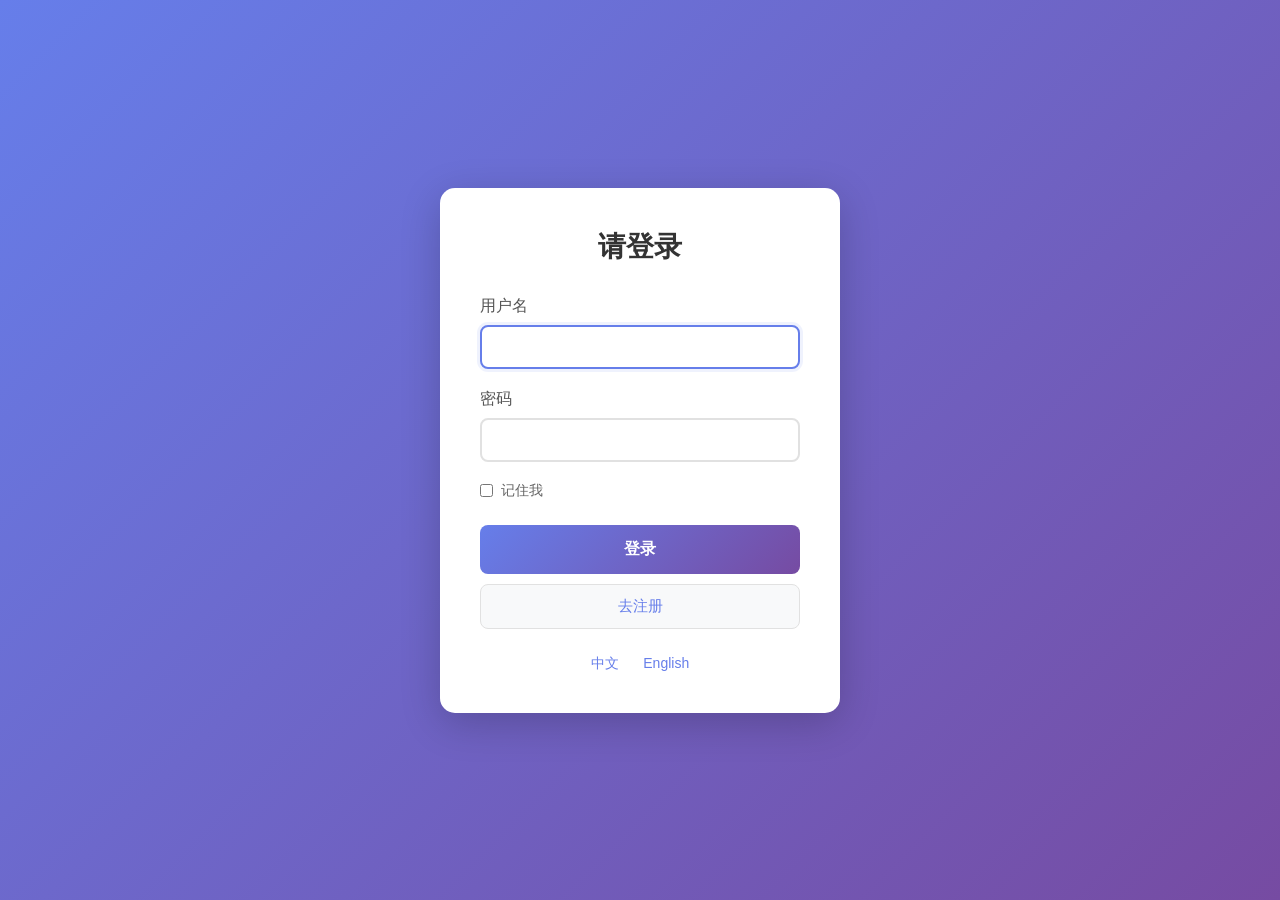
<file: src/main/resources/templates/index.html>
<!DOCTYPE html>
<html lang="zh-CN" xmlns:th="http://www.thymeleaf.org">
<head>
    <meta charset="UTF-8">
    <meta name="viewport" content="width=device-width, initial-scale=1.0">
    <title>用户登录</title>
    <script src="https://code.jquery.com/jquery-3.7.1.min.js"></script>

    <style>
        * {
            margin: 0;
            padding: 0;
            box-sizing: border-box;
        }

        body {
            font-family: 'Segoe UI', 'Microsoft YaHei', sans-serif;
            background: linear-gradient(135deg, #667eea 0%, #764ba2 100%);
            min-height: 100vh;
            display: flex;
            align-items: center;
            justify-content: center;
        }

        .login-container {
            background: white;
            padding: 40px;
            border-radius: 15px;
            box-shadow: 0 10px 40px rgba(0,0,0,0.2);
            width: 100%;
            max-width: 400px;
        }

        .login-header {
            text-align: center;
            margin-bottom: 30px;
        }

        .login-header h2 {
            color: #333;
            font-size: 28px;
            font-weight: 600;
        }

        .form-group {
            margin-bottom: 20px;
        }

        .form-group label {
            display: block;
            margin-bottom: 8px;
            color: #555;
            font-weight: 500;
        }

        .form-group input[type="text"],
        .form-group input[type="password"],
        .form-group input[type="email"] {
            width: 100%;
            padding: 12px 15px;
            border: 2px solid #e1e1e1;
            border-radius: 8px;
            font-size: 14px;
            transition: all 0.3s;
        }

        .form-group input:focus {
            outline: none;
            border-color: #667eea;
            box-shadow: 0 0 0 3px rgba(102, 126, 234, 0.1);
        }

        .form-options {
            display: flex;
            justify-content: space-between;
            align-items: center;
            margin-bottom: 25px;
            font-size: 14px;
        }

        .remember-me {
            display: flex;
            align-items: center;
            color: #666;
        }

        .remember-me input {
            margin-right: 8px;
            cursor: pointer;
        }

        .login-btn {
            width: 100%;
            padding: 14px;
            background: linear-gradient(135deg, #667eea 0%, #764ba2 100%);
            color: white;
            border: none;
            border-radius: 8px;
            font-size: 16px;
            font-weight: 600;
            cursor: pointer;
            transition: transform 0.2s, box-shadow 0.2s;
            margin-bottom: 10px;
        }

        .login-btn:hover {
            transform: translateY(-2px);
            box-shadow: 0 5px 20px rgba(102, 126, 234, 0.4);
        }

        .toggle-btn {
            width: 100%;
            padding: 12px;
            background: #f8f9fa;
            color: #667eea;
            border: 1px solid #e1e1e1;
            border-radius: 8px;
            font-size: 15px;
            cursor: pointer;
            transition: all 0.3s;
        }

        .toggle-btn:hover {
            background: #e9ecef;
        }

        .language-switch {
            text-align: center;
            margin-top: 25px;
        }

        .language-switch a {
            color: #667eea;
            text-decoration: none;
            margin: 0 10px;
            font-size: 14px;
        }

        .language-switch a:hover {
            text-decoration: underline;
        }

        .error-msg {
            color: #e74c3c;
            font-size: 13px;
            text-align: center;
            margin-bottom: 15px;
        }

        .register-form {
            display: none;
        }

        .code-row {
            display: flex;
            gap: 10px;
        }
        .code-row input {
            flex: 1;
        }
        .get-code-btn {
            white-space: nowrap;
            padding: 0 15px;
            border: 2px solid #667eea;
            background: #667eea;
            color: #fff;
            border-radius: 8px;
            cursor: pointer;
        }
        .get-code-btn:active{
            opacity:0.8;
        }
        .pwd-match {
            color: #27ae60;
            font-size: 12px;
            margin-top: 5px;
            display: none;
        }
        .pwd-mismatch {
            color: #e74c3c;
            font-size: 12px;
            margin-top: 5px;
            display: none;
        }
    </style>
</head>
<body>
<div class="login-container">
    <div class="login-header">
        <h2 id="formTitle" th:text="#{login.tip}">请登录</h2>
    </div>

    <form id="loginForm" class="form-signin" th:action="@{/login}" method="post">
        <p class="error-msg" th:if="${param.error}" th:text="'用户名或密码错误'" style="color: red;"></p>

        <div class="form-group">
            <label th:text="#{login.username}">用户名</label>
            <input type="text" name="username" th:placeholder="#{login.username}" required autofocus>
        </div>

        <div class="form-group">
            <label th:text="#{login.password}">密码</label>
            <input type="password" name="password" th:placeholder="#{login.password}" required>
        </div>

        <div class="form-options">
            <label class="remember-me">
                <input type="checkbox" name="remember-me" value="remember-me">
                <span th:text="#{login.remberme}">记住我</span>
            </label>
        </div>

        <button class="login-btn" type="submit" th:text="#{login.btn}">登录</button>
        <button class="toggle-btn" type="button" onclick="showRegister()">去注册</button>

        <div class="language-switch">
            <a th:href="@{/(l='zh_CN')}">中文</a>
            <a th:href="@{/(l='en_US')}">English</a>
        </div>
    </form>

    <form id="registerForm" class="form-signin register-form" th:action="@{/register}" method="post">
        <div class="form-group">
            <label>注册邮箱</label>
            <input type="email" name="email" placeholder="请输入注册邮箱" required autofocus>
        </div>

        <div class="form-group">
            <label>邮箱验证码</label>
            <div class="code-row">
                <input type="text" name="emailCode" placeholder="请输入6位验证码" maxlength="6" required>
                <button type="button" class="get-code-btn" id="sendCodeBtn">获取验证码</button>
            </div>
        </div>

        <div class="form-group">
            <label>设置密码</label>
            <input type="password" id="password" name="password" placeholder="请设置登录密码" required>
        </div>

        <div class="form-group">
            <label>确认密码</label>
            <input type="password" id="repassword" name="repassword" placeholder="再次输入密码" required>
            <div id="pwdMatchMsg" class="pwd-match">密码一致</div>
            <div id="pwdMismatchMsg" class="pwd-mismatch">两次密码不一致</div>
        </div>

        <button class="login-btn" type="submit">立即注册</button>
        <button class="toggle-btn" type="button" onclick="showLogin()">返回登录</button>
    </form>
</div>

<script>
    function showRegister() {
        document.getElementById('loginForm').style.display = 'none';
        document.getElementById('registerForm').style.display = 'block';
        document.getElementById('formTitle').innerText = '用户注册';
    }
    function showLogin() {
        document.getElementById('registerForm').style.display = 'none';
        document.getElementById('loginForm').style.display = 'block';
        document.getElementById('formTitle').innerText = '请登录';
    }

    let countdown = 60;
    const sendBtn = document.getElementById('sendCodeBtn');
    sendBtn.addEventListener('click',function(){
        let email = document.querySelector('input[name="email"]').value.trim();
        if(!email){
            alert('请先填写注册邮箱');
            return;
        }

        $.ajax({
            url: '/sendMail',
            type: 'POST',
            data: { email: email },
            success: function(data) {
                if(data.success){
                    alert('验证码已发送，请查收邮箱');
                    sendBtn.disabled = true;
                    sendBtn.innerText = countdown + 's后重发';
                    let timer = setInterval(()=>{
                        countdown--;
                        sendBtn.innerText = countdown + 's后重发';
                        if(countdown <= 0){
                            clearInterval(timer);
                            sendBtn.disabled = false;
                            sendBtn.innerText = '获取验证码';
                            countdown = 60;
                        }
                    },1000)
                } else {
                    alert('发送失败：' + data.message);
                }
            },
            error: function(xhr, status, error) {
                alert('网络错误：' + error);
            }
        });
    })

    function checkPasswordMatch() {
        let pwd = document.getElementById('password').value;
        let repwd = document.getElementById('repassword').value;
        let matchMsg = document.getElementById('pwdMatchMsg');
        let mismatchMsg = document.getElementById('pwdMismatchMsg');

        if(repwd.length === 0) {
            matchMsg.style.display = 'none';
            mismatchMsg.style.display = 'none';
            return;
        }

        if(pwd === repwd) {
            matchMsg.style.display = 'block';
            mismatchMsg.style.display = 'none';
        } else {
            matchMsg.style.display = 'none';
            mismatchMsg.style.display = 'block';
        }
    }

    document.getElementById('password').addEventListener('blur', checkPasswordMatch);
    document.getElementById('repassword').addEventListener('blur', checkPasswordMatch);
</script>
</body>
</html>
</file>
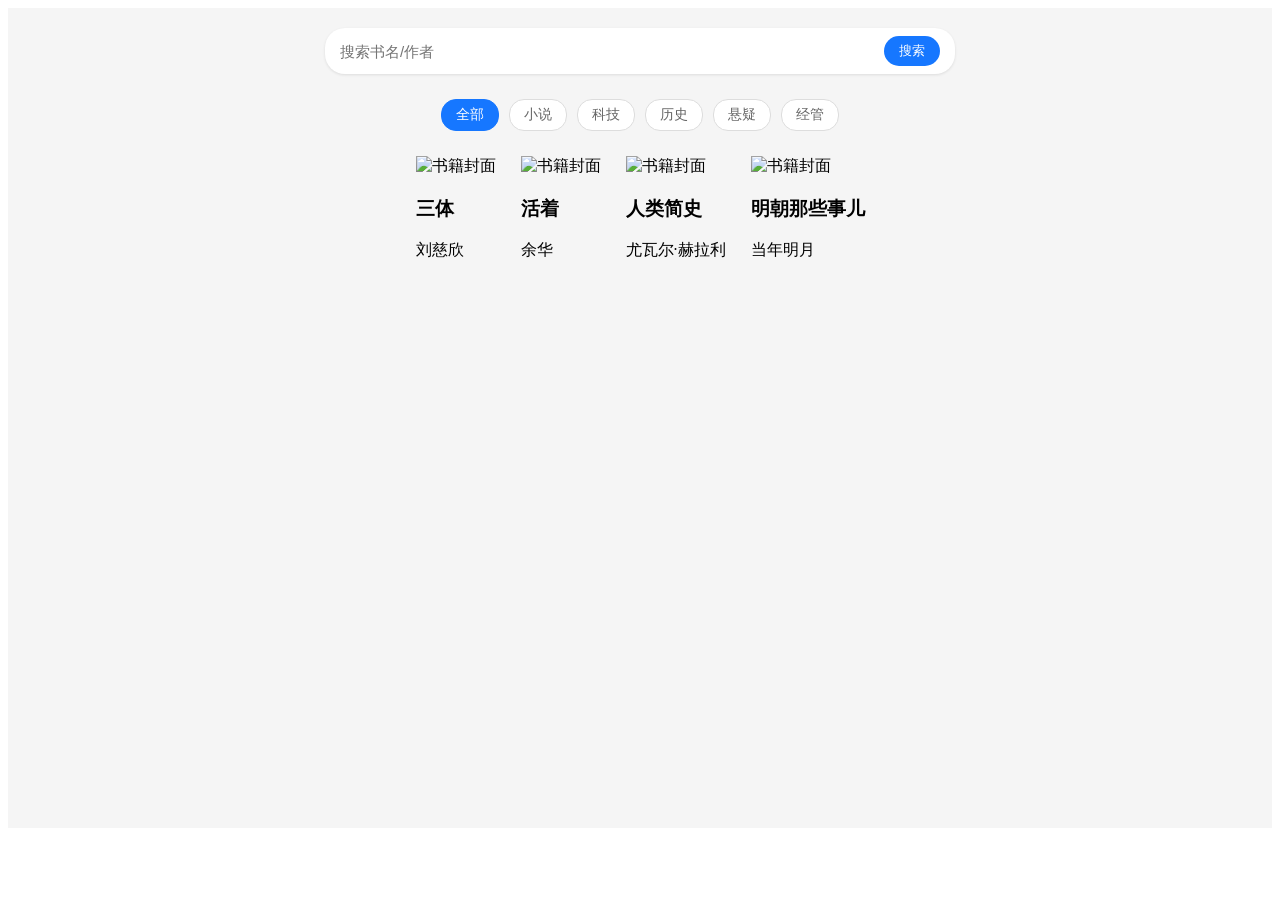
<file: src/main/resources/templates/discovery.html>
<!DOCTYPE html>
<html lang="zh-CN" xmlns:th="http://www.thymeleaf.org">
<head>
    <meta charset="UTF-8">
    <title>发现好书</title>
    <link rel="stylesheet" th:href="@{/css/nav.css}">
    <link rel="stylesheet" th:href="@{/css/navv.css}">
    <style>
        /* 新增内容样式，和你已有的风格保持统一 */
        .discover-page {
            background-color: #f5f5f5;
            min-height: calc(100vh - 80px);
            padding: 20px 15px;
            box-sizing: border-box;
        }

        /* 搜索栏 */
        .search-bar {
            width: 100%;
            max-width: 600px;
            margin: 0 auto 25px;
            display: flex;
            align-items: center;
            background: #fff;
            border-radius: 20px;
            padding: 8px 15px;
            box-shadow: 0 1px 3px rgba(0,0,0,0.1);
        }
        .search-bar input {
            flex: 1;
            border: none;
            outline: none;
            font-size: 15px;
            padding: 6px 0;
        }
        .search-bar button {
            border: none;
            background: #1677ff;
            color: white;
            padding: 6px 15px;
            border-radius: 15px;
            cursor: pointer;
        }

        /* 分类标签 */
        .category-tags {
            display: flex;
            gap: 10px;
            justify-content: center;
            margin-bottom: 25px;
            flex-wrap: wrap;
        }
        .category-tag {
            padding: 6px 14px;
            border-radius: 15px;
            background: #fff;
            border: 1px solid #ddd;
            font-size: 14px;
            color: #666;
            cursor: pointer;
        }
        .category-tag.active {
            background: #1677ff;
            color: white;
            border-color: #1677ff;
        }

        /* 书籍列表（复用你已有的book-container和book-card样式） */
        .book-container {
            display: flex;
            flex-wrap: wrap;
            gap: 25px;
            padding: 0;
            justify-content: center;
            background-color: transparent;
        }
    </style>
</head>
<body>
<!-- 导航栏 -->
<div th:replace="~{common/commons::navbar(active='discovery.html')}"/>

<!-- 新增的发现页内容 -->
<div class="discover-page">
    <!-- 搜索栏 -->
    <div class="search-bar">
        <input type="text" placeholder="搜索书名/作者">
        <button>搜索</button>
    </div>

    <!-- 分类标签 -->
    <div class="category-tags">
        <span class="category-tag active">全部</span>
        <span class="category-tag">小说</span>
        <span class="category-tag">科技</span>
        <span class="category-tag">历史</span>
        <span class="category-tag">悬疑</span>
        <span class="category-tag">经管</span>
    </div>

    <!-- 推荐书籍列表（用你已有的卡片样式） -->
    <div class="book-container">
        <div class="book-card">
            <img class="book-cover" th:src="@{/img/santi.jpg}" alt="书籍封面">
            <h3 class="book-title">三体</h3>
            <p class="book-author">刘慈欣</p>
        </div>
        <div class="book-card">
            <img class="book-cover" th:src="@{/img/huozhe.jpg}" alt="书籍封面">
            <h3 class="book-title">活着</h3>
            <p class="book-author">余华</p>
        </div>
        <div class="book-card">
            <img class="book-cover" th:src="@{/img/shijianjianshi.jpg}" alt="书籍封面">
            <h3 class="book-title">人类简史</h3>
            <p class="book-author">尤瓦尔·赫拉利</p>
        </div>
        <div class="book-card">
            <img class="book-cover" th:src="@{/img/mingchao.jpg}" alt="书籍封面">
            <h3 class="book-title">明朝那些事儿</h3>
            <p class="book-author">当年明月</p>
        </div>
    </div>
</div>

</body>
</html>
</file>
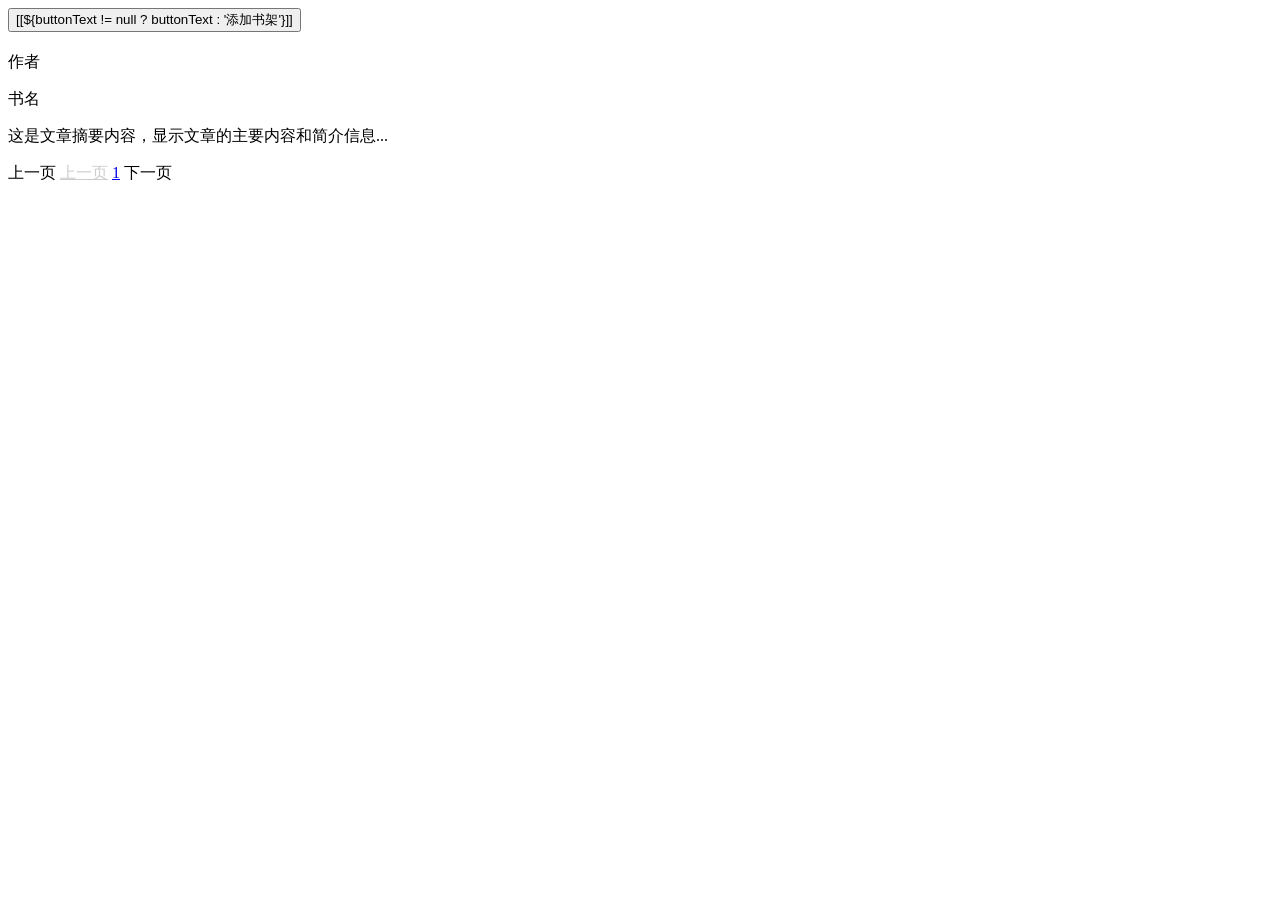
<file: src/main/resources/templates/Main.html>
<!DOCTYPE html>
<html lang="zh-CN" xmlns:th="http://www.thymeleaf.org">
<head>
    <meta charset="UTF-8">
    <meta name="viewport" content="width=device-width, initial-scale=1.0">
    <title>文章列表</title>
    <link rel="stylesheet" th:href="@{/css/header.css}">
    <script src="https://code.jquery.com/jquery-3.7.1.min.js"></script>
    <script>
        function addToShelf(button) {
            var title = $(button).data('title');
            var buttonText = $(button).text().trim();

            console.log(title, buttonText);
            $.ajax({
                type: "POST",
                url: "/addShelf",
                data: {
                    buttonText: buttonText,
                    title: title
                },
                success: function (data) {
                    $(button).text(data.buttonText);
                }
            });
        }


    </script>
</head>
<body>
<div th:replace="~{common/head::header}">

</div>

<div class="main-container">
    <div class="article-list">
        <div class="article-card">
            <button class="shelf-button"
                    th:data-title="${book.title}"
                    onclick="addToShelf(this)">
                [[${buttonText != null ? buttonText : '添加书架'}]]
            </button>

            <h2 class="article-title" th:text="${titlemain.getTitle()}"></h2>
            <div class="article-meta">
                <p class="book-author" th:text="${book.author}">作者</p>
                <p class="book-title" th:text="${book.title}">书名</p>
            </div>
            <p class="article-summary" th:text="${article}">
                这是文章摘要内容，显示文章的主要内容和简介信息...
            </p>
        </div>
    </div>

    <div class="pagination">
        <!-- 上一页 -->
        <a th:if="${currentPage > 1}"
           th:href="@{/main/{title}/{id}(title=${book.dir}, id=${currentPage - 1})}">上一页</a>
        <a th:unless="${currentPage > 1}"
           href="javascript:;" style="color: #ccc; cursor: not-allowed; border-color: #ddd;">上一页</a>

        <!-- 当前页码 -->
        <a href="javascript:;" class="active" th:text="${currentPage != null ? currentPage : 1}">1</a>

        <!-- 下一页 -->
        <a th:classappend="${!hasNext} ? 'lock-gray'"
           th:href="${hasNext} ? @{/main/{title}/{id}(title=${book.dir}, id=${currentPage + 1})} : 'javascript:;'"
           th:style="${hasNext} ? '' : 'color:#ccc; cursor:not-allowed; border-color:#ddd;'">下一页</a>
    </div>
</div>
</body>
</html>
</file>
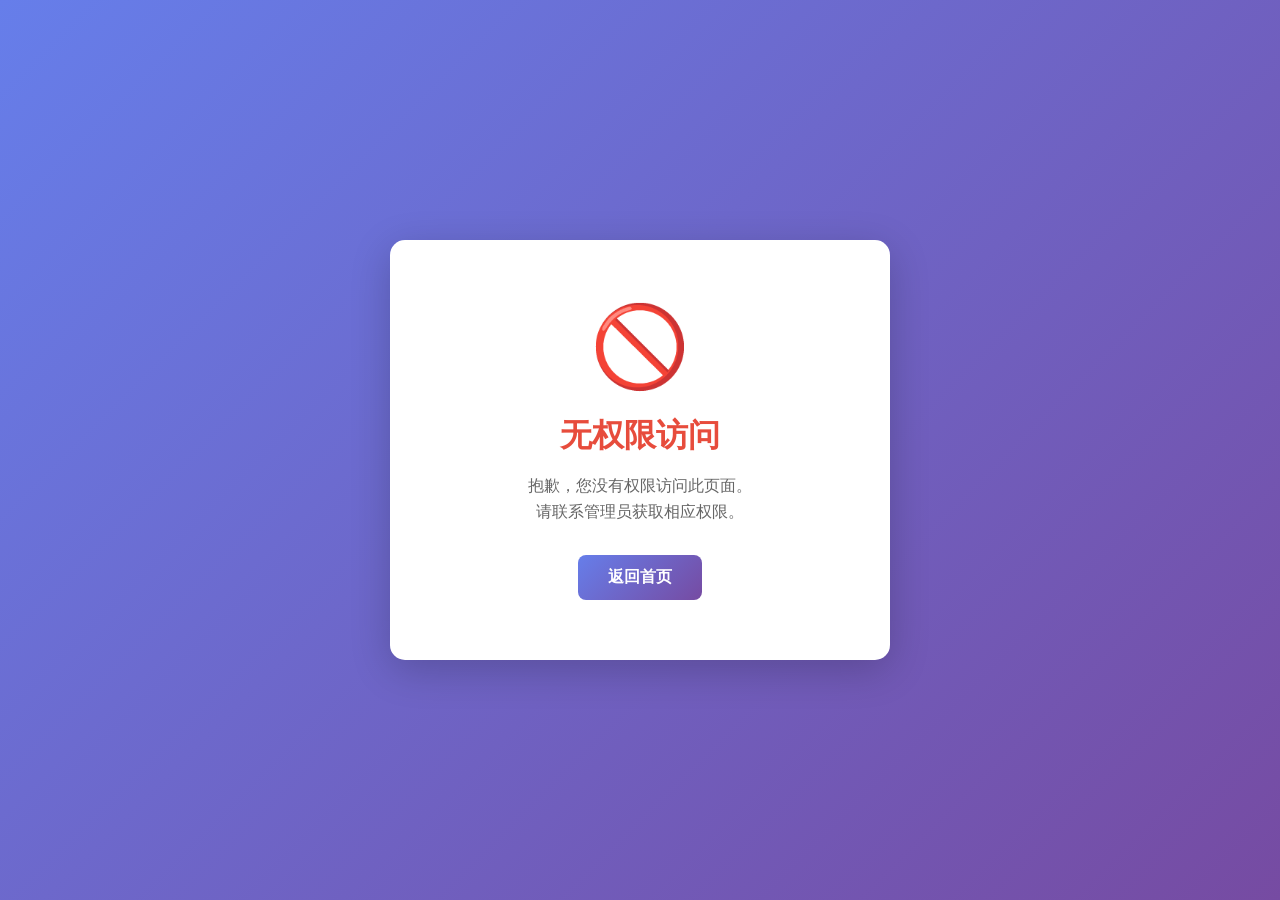
<file: src/main/resources/templates/noauthc.html>
<!DOCTYPE html>
<html lang="zh-CN">
<head>
    <meta charset="UTF-8">
    <meta name="viewport" content="width=device-width, initial-scale=1.0">
    <title>无权限访问</title>
    <style>
        * {
            margin: 0;
            padding: 0;
            box-sizing: border-box;
        }

        body {
            font-family: 'Segoe UI', 'Microsoft YaHei', sans-serif;
            background: linear-gradient(135deg, #667eea 0%, #764ba2 100%);
            min-height: 100vh;
            display: flex;
            align-items: center;
            justify-content: center;
        }

        .error-container {
            background: white;
            padding: 60px 40px;
            border-radius: 15px;
            box-shadow: 0 10px 40px rgba(0,0,0,0.2);
            text-align: center;
            max-width: 500px;
            width: 90%;
        }

        .error-icon {
            font-size: 80px;
            margin-bottom: 20px;
        }

        .error-title {
            color: #e74c3c;
            font-size: 32px;
            font-weight: 600;
            margin-bottom: 15px;
        }

        .error-message {
            color: #666;
            font-size: 16px;
            margin-bottom: 30px;
            line-height: 1.6;
        }

        .back-btn {
            display: inline-block;
            padding: 12px 30px;
            background: linear-gradient(135deg, #667eea 0%, #764ba2 100%);
            color: white;
            text-decoration: none;
            border-radius: 8px;
            font-size: 16px;
            font-weight: 600;
            transition: transform 0.2s, box-shadow 0.2s;
        }

        .back-btn:hover {
            transform: translateY(-2px);
            box-shadow: 0 5px 20px rgba(102, 126, 234, 0.4);
        }
    </style>
</head>
<body>
    <div class="error-container">
        <div class="error-icon">🚫</div>
        <h1 class="error-title">无权限访问</h1>
        <p class="error-message">抱歉，您没有权限访问此页面。<br>请联系管理员获取相应权限。</p>
        <a href="/" class="back-btn">返回首页</a>
    </div>
</body>
</html>
</file>
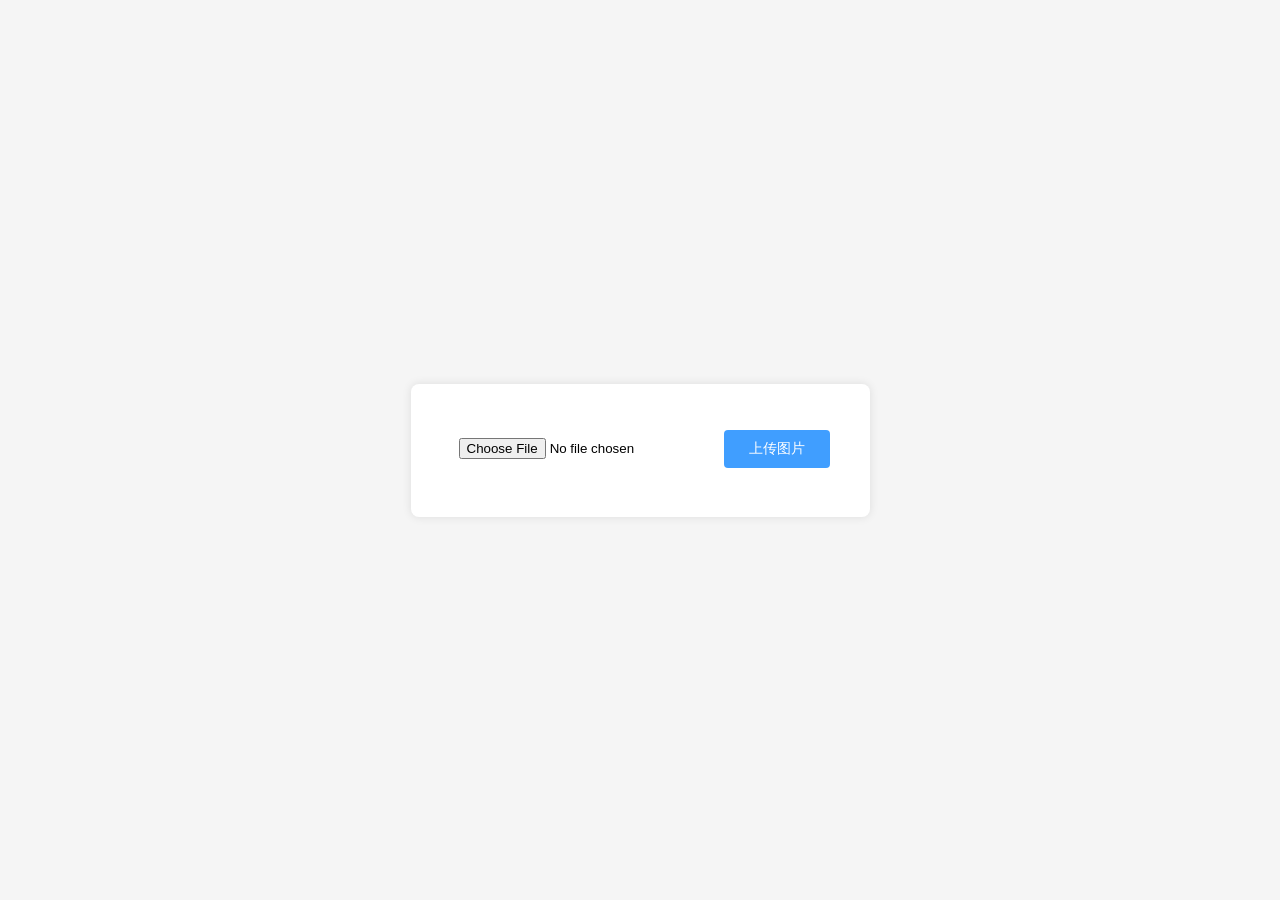
<file: src/main/resources/templates/upload.html>
<!DOCTYPE html>
<html lang="en">
<head>
    <meta charset="UTF-8">
    <title>图片上传表单</title>
    <style>
        /* 页面简单居中 */
        body {
            display: flex;
            justify-content: center;
            align-items: center;
            height: 100vh;
            margin: 0;
            background-color: #f5f5f5;
        }

        /* 表单样式 */
        form {
            background: #fff;
            padding: 30px 40px;
            border-radius: 8px;
            box-shadow: 0 0 10px rgba(0,0,0,0.1);
        }

        /* 文件选择框 */
        input[type="file"] {
            padding: 8px;
            margin-bottom: 20px;
            cursor: pointer;
        }

        /* 提交按钮 */
        button {
            padding: 10px 25px;
            background-color: #409eff;
            color: #fff;
            border: none;
            border-radius: 4px;
            cursor: pointer;
            font-size: 14px;
        }

        button:hover {
            background-color: #337ecc;
        }
    </style>
</head>
<body>

<form action="/upload" method="post" enctype="multipart/form-data">
    <p th:if="${message}" th:text="${message}" style="color: red; margin-bottom: 10px;"></p>
    <input type="file" name="img" accept="image/*">
    <button type="submit">上传图片</button>
</form>


</body>
</html>
</file>
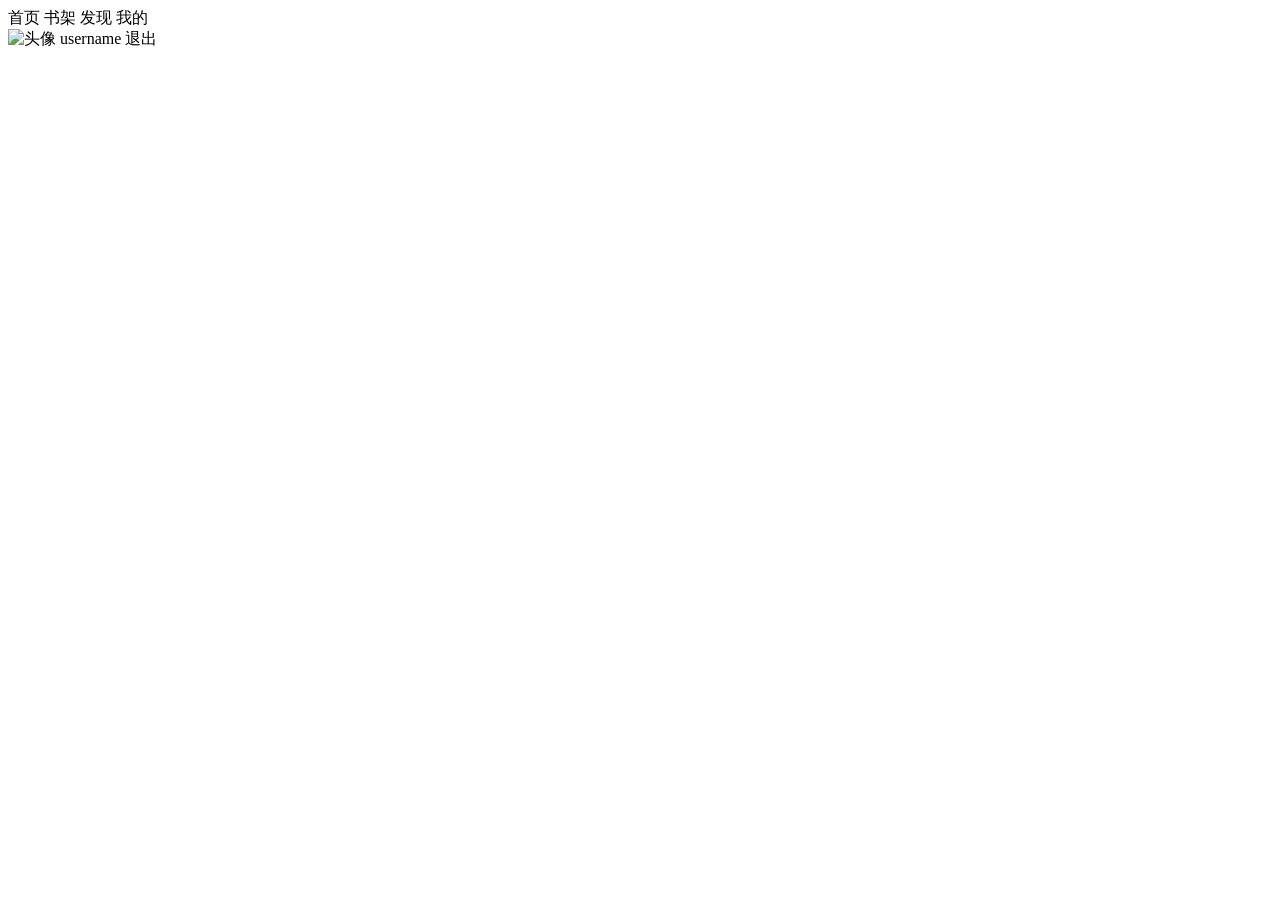
<file: src/main/resources/templates/common/commons.html>
<!DOCTYPE html>
<html lang="zh-CN" xmlns:th="http://www.thymeleaf.org">
<body>
<!-- 外层容器 + 内层导航条，结构完整 -->
<div th:fragment="navbar" class="navbar-container">
    <div class="navbar">
        <a th:href="@{/Home}" th:class="${active=='Home.html'?'nav-link active':'nav-link'}">首页</a>
        <a th:href="@{/bookshelf}" th:class="${active=='Shelf.html'?'nav-link active':'nav-link'}">书架</a>
        <a th:href="@{/discover}" th:class="${active=='discovery.html'?'nav-link active':'nav-link'}">发现</a>
        <a th:href="@{/profile}" th:class="${active=='mine.html'?'nav-link active':'nav-link'}">我的</a>
    </div>
        <div class="user-info">
            <a th:href="@{/toupload}"><img class="avatar" th:src="@{/img/avatar.jpg}" alt="头像"></a>
        <span class="username" th:text="${session.username}">username</span>
        <a class="logout-btn" th:href="@{/logout}">退出</a>
    </div>

</div>
</body>
</html>
</file>
